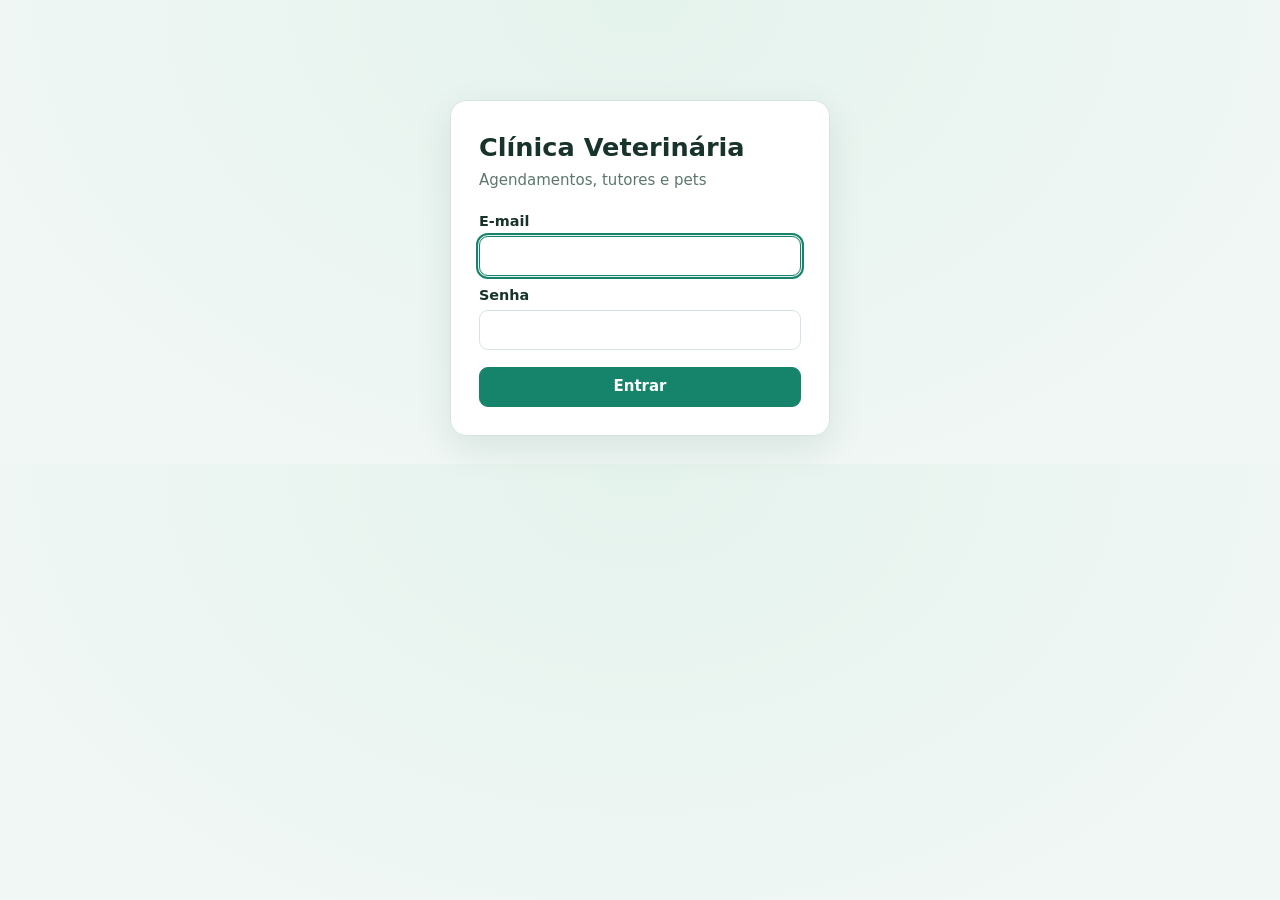
<file: prova_oficial-27_11_2026/frontend/index.html>
<!DOCTYPE html>
<html lang="pt-BR">
<head>
    <meta charset="UTF-8">
    <meta name="viewport" content="width=device-width, initial-scale=1">
    <title>Login – Clínica Veterinária</title>
    <link rel="stylesheet" href="css/style.css">
</head>
<body>
    <main class="conteudo">
        <section class="login-card">
            <h1>Clínica Veterinária</h1>
            <p class="sub">Agendamentos, tutores e pets</p>

            <div id="mensagem" class="aviso" hidden></div>

            <form id="form-login">
                <label for="email">E-mail</label>
                <input type="email" id="email" required autofocus>

                <label for="senha">Senha</label>
                <input type="password" id="senha" required>

                <button type="submit" class="btn btn-primario">Entrar</button>
            </form>
        </section>
    </main>

    <script src="js/comum.js"></script>
    <script src="js/login.js"></script>
</body>
</html>
</file>
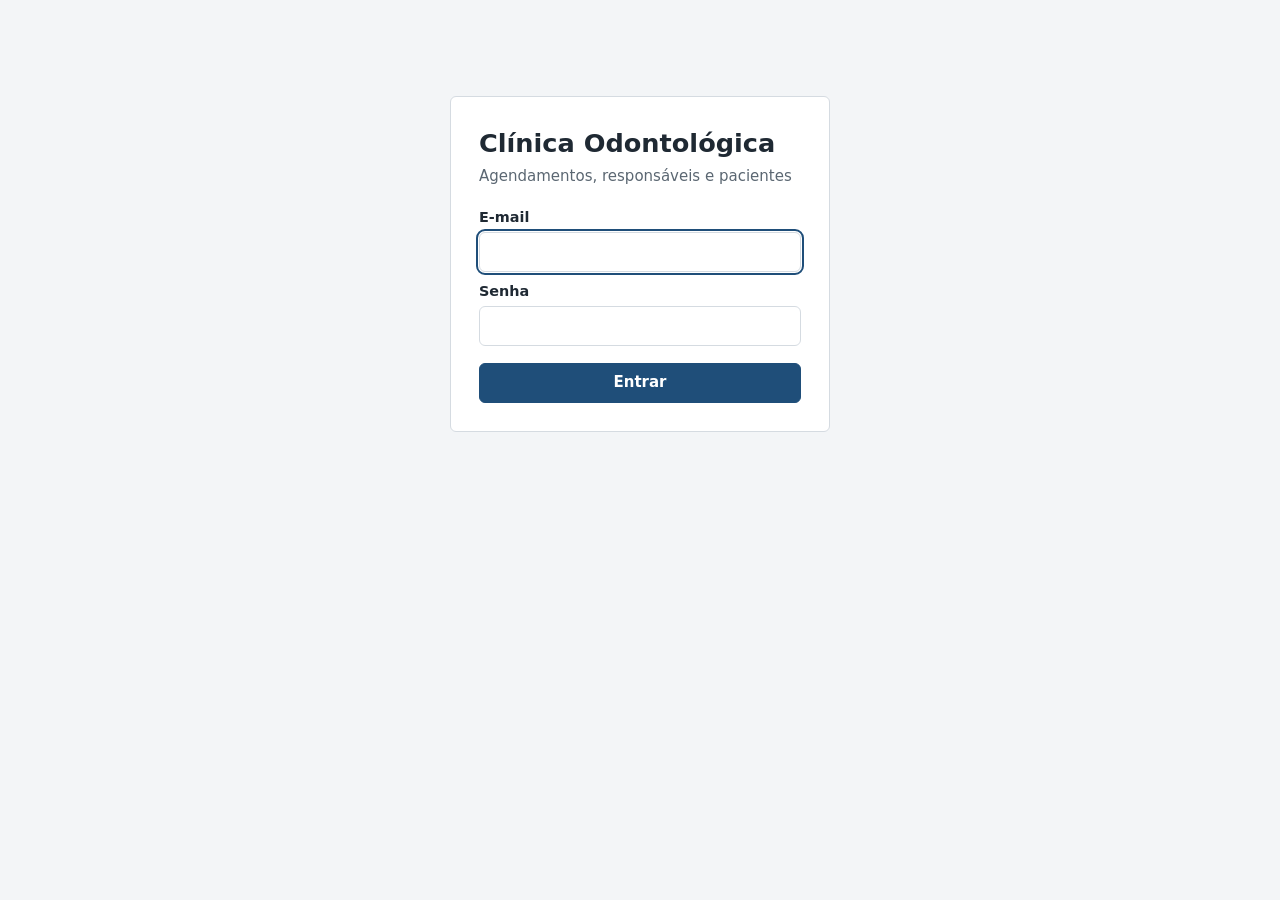
<file: simulado-24_11_2026/frontend/index.html>
<!DOCTYPE html>
<html lang="pt-BR">
<head>
    <meta charset="UTF-8">
    <meta name="viewport" content="width=device-width, initial-scale=1">
    <title>Login – Clínica Odontológica</title>
    <link rel="stylesheet" href="css/style.css">
</head>
<body>
    <main class="conteudo">
        <section class="login-card">
            <h1>Clínica Odontológica</h1>
            <p class="sub">Agendamentos, responsáveis e pacientes</p>

            <div id="mensagem" class="aviso" hidden></div>

            <form id="form-login">
                <label for="email">E-mail</label>
                <input type="email" id="email" required autofocus>

                <label for="senha">Senha</label>
                <input type="password" id="senha" required>

                <button type="submit" class="btn btn-primario">Entrar</button>
            </form>
        </section>
    </main>

    <script src="js/comum.js"></script>
    <script src="js/login.js"></script>
</body>
</html>
</file>
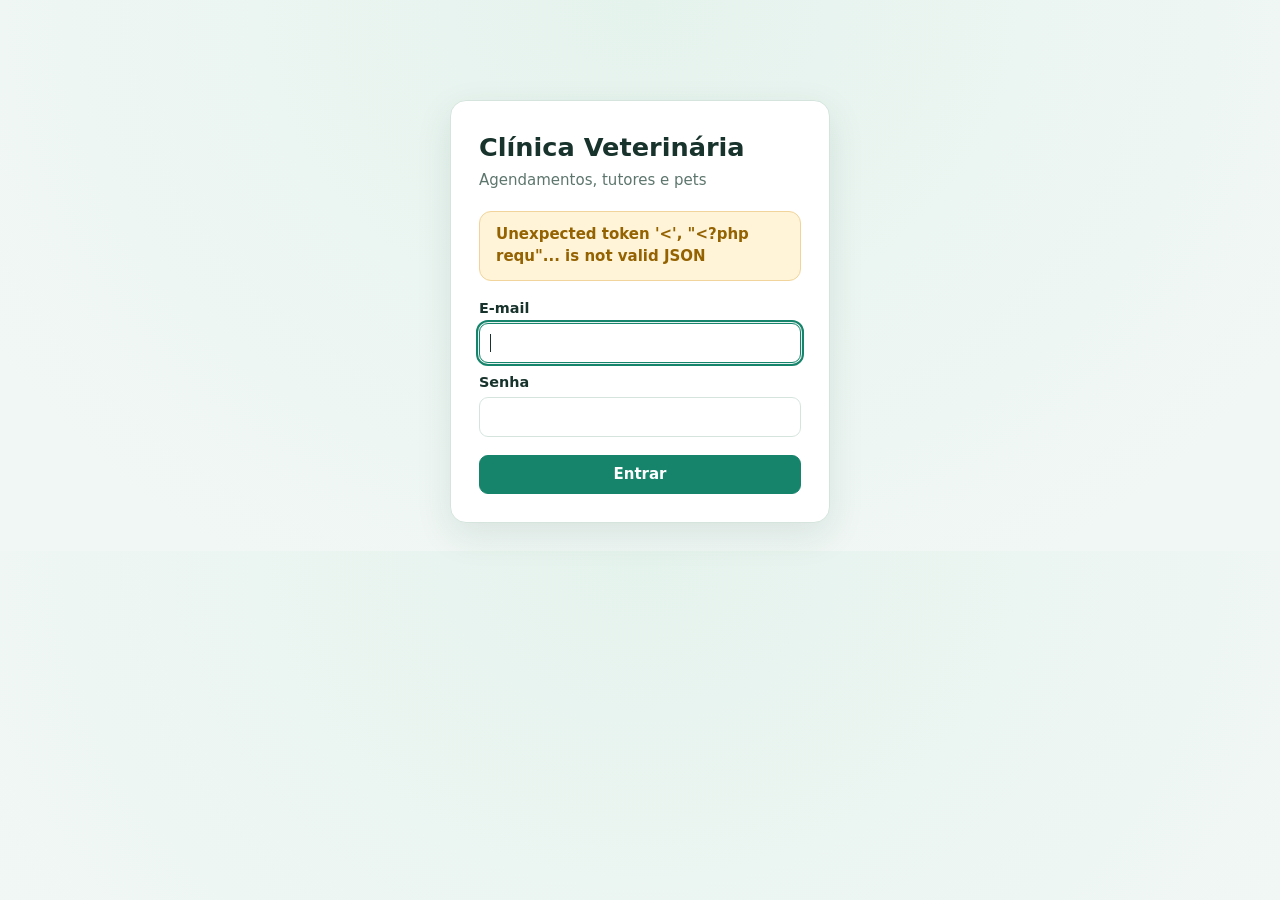
<file: prova_oficial-27_11_2026/frontend/agendamentos.html>
<!DOCTYPE html>
<html lang="pt-BR">
<head>
    <meta charset="UTF-8">
    <meta name="viewport" content="width=device-width, initial-scale=1">
    <title>Agendamentos – Clínica Veterinária</title>
    <link rel="stylesheet" href="css/style.css">
</head>
<body>
    <header class="topo">
        <a class="marca" href="principal.html">Clínica Veterinária</a>
        <nav class="menu">
            <a href="principal.html">Início</a>
            <a href="tutores.html">Tutores</a>
            <a href="pets.html">Pets</a>
            <a href="agendamentos.html">Agendamentos</a>
        </nav>
        <div class="usuario">
            <span>Usuário: <strong id="nome-usuario"></strong></span>
            <button id="botao-sair" class="sair">Sair</button>
        </div>
    </header>

    <main class="conteudo">
        <div id="mensagem" class="aviso" hidden></div>

        <div class="barra-titulo">
            <h1>Agendamentos</h1>
            <a class="btn" href="principal.html">&larr; Voltar à tela principal</a>
        </div>

        <section class="painel">
            <h2 id="titulo-formulario">Novo agendamento</h2>

            <form id="form-agendamento">
                <input type="hidden" id="id_agendamento">

                <div class="grade">
                    <div class="campo largo">
                        <label for="id_pet">Pet *</label>
                        <select id="id_pet" required>
                            <option value="">Selecione o pet</option>
                        </select>
                    </div>
                    <div class="campo">
                        <label for="data_hora">Data e horário *</label>
                        <input type="datetime-local" id="data_hora" required>
                    </div>
                    <div class="campo">
                        <label for="procedimento">Procedimento *</label>
                        <input type="text" id="procedimento" maxlength="100" required placeholder="Ex.: Consulta de rotina, vacinação">
                    </div>
                    <div class="campo">
                        <label for="status">Status *</label>
                        <select id="status" required>
                            <option value="agendado">Agendado</option>
                            <option value="concluido">Concluído</option>
                            <option value="cancelado">Cancelado</option>
                        </select>
                    </div>
                    <div class="campo largo">
                        <label for="observacoes">Observações</label>
                        <input type="text" id="observacoes" maxlength="255">
                    </div>
                </div>

                <div class="acoes">
                    <button type="submit" id="botao-salvar" class="btn btn-primario">Cadastrar agendamento</button>
                    <button type="button" id="botao-cancelar" class="btn" hidden>Cancelar edição</button>
                </div>
            </form>
        </section>

        <section class="painel">
            <div class="barra-titulo">
                <h2>Agendamentos (<span id="total">0</span>)</h2>

                <form id="form-busca" class="busca">
                    <input type="search" id="busca" placeholder="Buscar por pet, tutor, CPF ou procedimento">
                    <input type="date" id="filtro-dia" title="Filtrar por dia">
                    <select id="filtro-status" title="Filtrar por status">
                        <option value="">Todos os status</option>
                        <option value="agendado">Agendado</option>
                        <option value="concluido">Concluído</option>
                        <option value="cancelado">Cancelado</option>
                    </select>
                    <button type="submit" class="btn">Buscar</button>
                    <button type="button" id="botao-limpar-busca" class="btn">Limpar</button>
                </form>
            </div>

            <div class="rolagem">
                <table class="tabela-agendamentos">
                    <thead>
                        <tr>
                            <th>Horário</th><th>Status</th><th>Procedimento</th>
                            <th>Pet</th><th>Tutor</th><th>Ações</th>
                        </tr>
                    </thead>
                    <tbody id="lista-agendamentos"></tbody>
                </table>
            </div>
        </section>
    </main>

    <script src="js/comum.js"></script>
    <script src="js/agendamentos.js"></script>
</body>
</html>
</file>
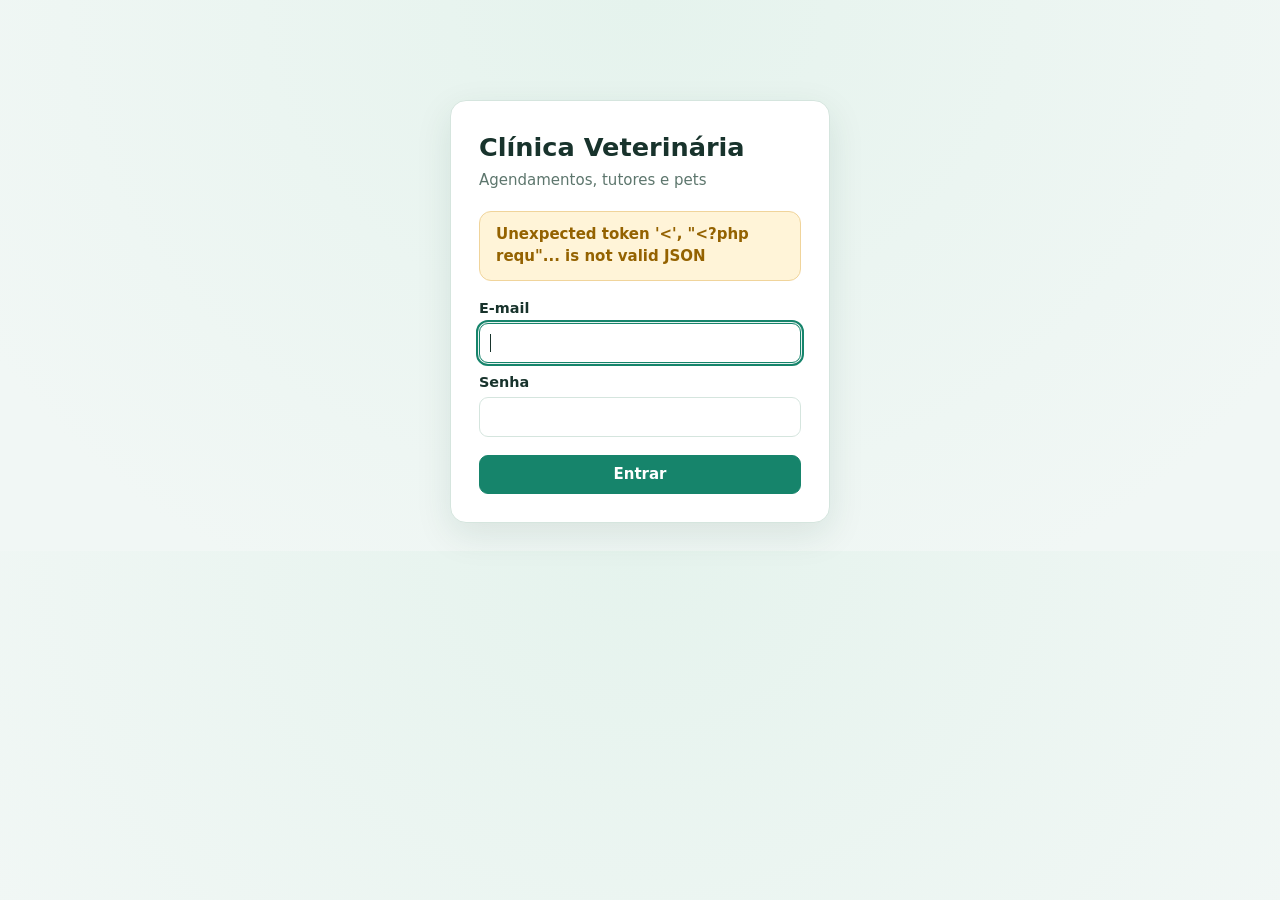
<file: prova_oficial-27_11_2026/frontend/pets.html>
<!DOCTYPE html>
<html lang="pt-BR">
<head>
    <meta charset="UTF-8">
    <meta name="viewport" content="width=device-width, initial-scale=1">
    <title>Pets – Clínica Veterinária</title>
    <link rel="stylesheet" href="css/style.css">
</head>
<body>
    <header class="topo">
        <a class="marca" href="principal.html">Clínica Veterinária</a>
        <nav class="menu">
            <a href="principal.html">Início</a>
            <a href="tutores.html">Tutores</a>
            <a href="pets.html">Pets</a>
            <a href="agendamentos.html">Agendamentos</a>
        </nav>
        <div class="usuario">
            <span>Usuário: <strong id="nome-usuario"></strong></span>
            <button id="botao-sair" class="sair">Sair</button>
        </div>
    </header>

    <main class="conteudo">
        <div id="mensagem" class="aviso" hidden></div>

        <div class="barra-titulo">
            <h1>Pets</h1>
            <a class="btn" href="principal.html">&larr; Voltar à tela principal</a>
        </div>

        <section class="painel">
            <h2 id="titulo-formulario">Novo pet</h2>

            <form id="form-pet">
                <input type="hidden" id="id_pet">

                <div class="grade">
                    <div class="campo largo">
                        <label for="nome">Nome *</label>
                        <input type="text" id="nome" maxlength="100" required>
                    </div>
                    <div class="campo">
                        <label for="especie">Espécie *</label>
                        <input type="text" id="especie" maxlength="50" required placeholder="Ex.: Cachorro, Gato">
                    </div>
                    <div class="campo">
                        <label for="raca">Raça *</label>
                        <input type="text" id="raca" maxlength="100" required placeholder="Ex.: Golden Retriever">
                    </div>
                    <div class="campo">
                        <label for="peso">Peso (kg) *</label>
                        <input type="number" id="peso" min="0.01" max="99999.99" step="0.01" required>
                    </div>
                    <div class="campo">
                        <label for="id_tutor">Tutor *</label>
                        <select id="id_tutor" required>
                            <option value="">Selecione o tutor</option>
                        </select>
                    </div>
                    <div class="campo largo">
                        <label for="observacoes">Observações</label>
                        <input type="text" id="observacoes" maxlength="255" placeholder="Alergias, cuidados especiais, etc.">
                    </div>
                </div>

                <div class="acoes">
                    <button type="submit" id="botao-salvar" class="btn btn-primario">Cadastrar pet</button>
                    <button type="button" id="botao-cancelar" class="btn" hidden>Cancelar edição</button>
                </div>
            </form>
        </section>

        <section class="painel">
            <div class="barra-titulo">
                <h2>Pets cadastrados (<span id="total">0</span>)</h2>

                <form id="form-busca" class="busca">
                    <input type="search" id="busca" placeholder="Buscar por pet, espécie, raça, tutor ou observação">
                    <button type="submit" class="btn">Buscar</button>
                    <button type="button" id="botao-limpar-busca" class="btn">Limpar</button>
                </form>
            </div>

            <div class="rolagem">
                <table>
                    <thead>
                        <tr>
                            <th>ID</th><th>Nome</th><th>Espécie</th><th>Raça</th><th>Peso</th>
                            <th>Observações</th><th>Tutor</th><th>Ações</th>
                        </tr>
                    </thead>
                    <tbody id="lista-pets"></tbody>
                </table>
            </div>
        </section>
    </main>

    <script src="js/comum.js"></script>
    <script src="js/pets.js"></script>
</body>
</html>
</file>
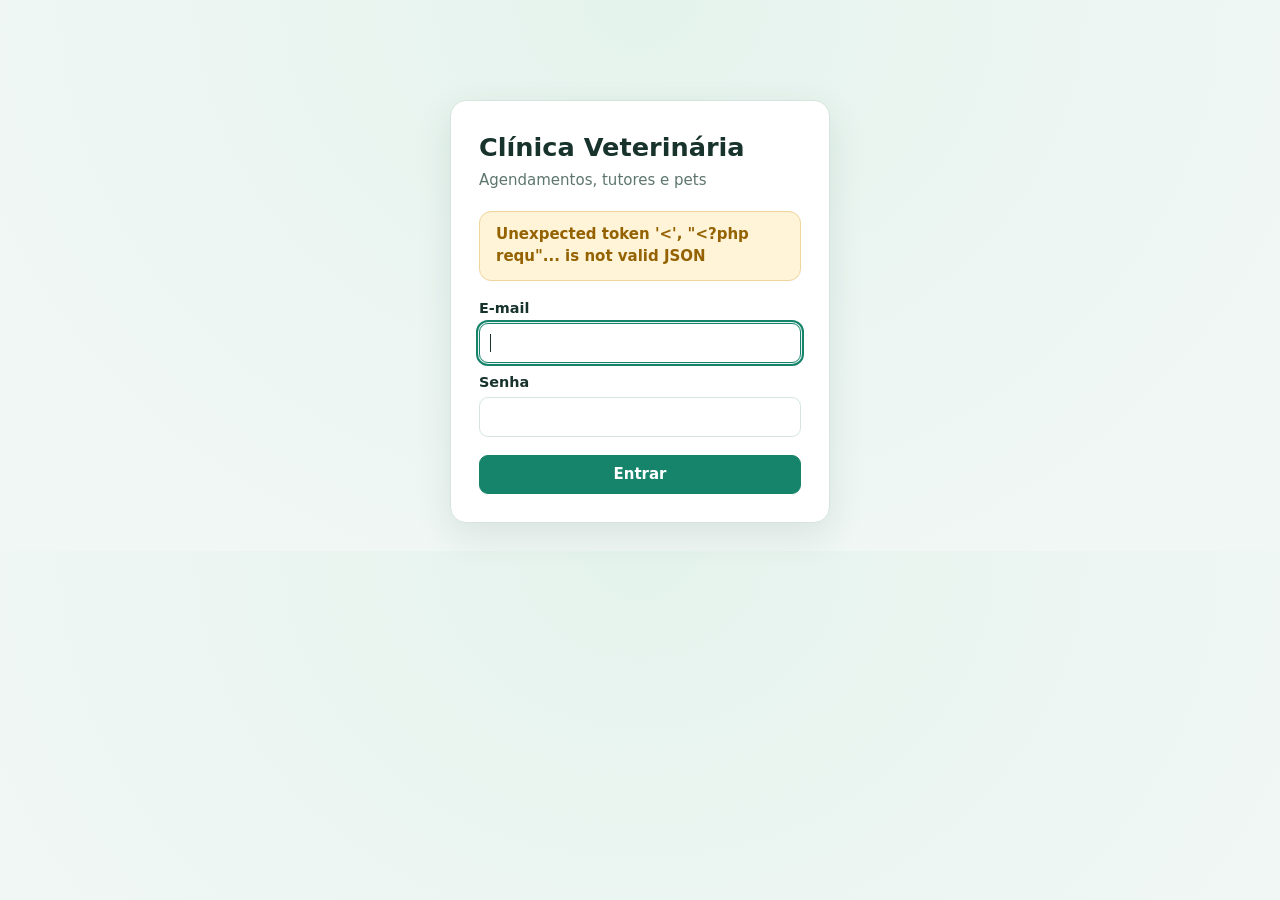
<file: prova_oficial-27_11_2026/frontend/principal.html>
<!DOCTYPE html>
<html lang="pt-BR">
<head>
    <meta charset="UTF-8">
    <meta name="viewport" content="width=device-width, initial-scale=1">
    <title>Início – Clínica Veterinária</title>
    <link rel="stylesheet" href="css/style.css">
</head>
<body>
    <header class="topo">
        <a class="marca" href="principal.html">Clínica Veterinária</a>
        <nav class="menu">
            <a href="principal.html">Início</a>
            <a href="tutores.html">Tutores</a>
            <a href="pets.html">Pets</a>
            <a href="agendamentos.html">Agendamentos</a>
        </nav>
        <div class="usuario">
            <span>Usuário: <strong id="nome-usuario"></strong></span>
            <button id="botao-sair" class="sair">Sair</button>
        </div>
    </header>

    <main class="conteudo">
        <div id="mensagem" class="aviso" hidden></div>

        <h1 id="saudacao"></h1>
        <p class="sub">Escolha uma das áreas do sistema.</p>

        <div class="atalhos">
            <a class="atalho" href="tutores.html">
                <strong>Tutores</strong>
                <span>Cadastro de tutores e seus pets</span>
            </a>
            <a class="atalho" href="pets.html">
                <strong>Pets</strong>
                <span>Cadastro de pets e seus tutores</span>
            </a>
            <a class="atalho" href="agendamentos.html">
                <strong>Agendamentos</strong>
                <span>Consultas marcadas, por dia e horário</span>
            </a>
        </div>
    </main>

    <script src="js/comum.js"></script>
    <script src="js/principal.js"></script>
</body>
</html>
</file>
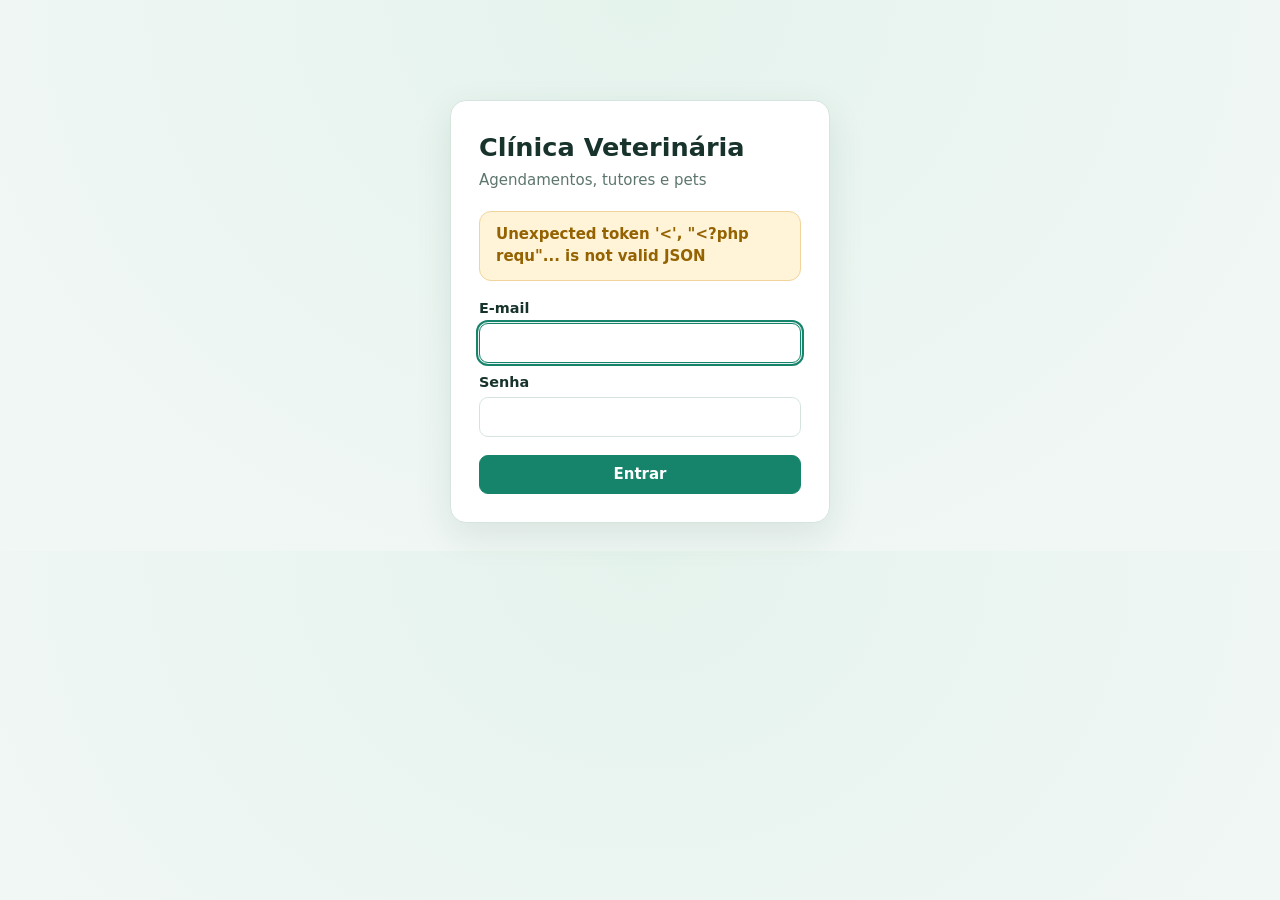
<file: prova_oficial-27_11_2026/frontend/tutores.html>
<!DOCTYPE html>
<html lang="pt-BR">
<head>
    <meta charset="UTF-8">
    <meta name="viewport" content="width=device-width, initial-scale=1">
    <title>Tutores – Clínica Veterinária</title>
    <link rel="stylesheet" href="css/style.css">
</head>
<body>
    <header class="topo">
        <a class="marca" href="principal.html">Clínica Veterinária</a>
        <nav class="menu">
            <a href="principal.html">Início</a>
            <a href="tutores.html">Tutores</a>
            <a href="pets.html">Pets</a>
            <a href="agendamentos.html">Agendamentos</a>
        </nav>
        <div class="usuario">
            <span>Usuário: <strong id="nome-usuario"></strong></span>
            <button id="botao-sair" class="sair">Sair</button>
        </div>
    </header>

    <main class="conteudo">
        <div id="mensagem" class="aviso" hidden></div>

        <div class="barra-titulo">
            <h1>Tutores</h1>
            <a class="btn" href="principal.html">&larr; Voltar à tela principal</a>
        </div>

        <section class="painel">
            <h2 id="titulo-formulario">Novo tutor</h2>

            <form id="form-tutor">
                <input type="hidden" id="id_tutor">

                <div class="grade">
                    <div class="campo largo">
                        <label for="nome">Nome *</label>
                        <input type="text" id="nome" maxlength="100" required>
                    </div>
                    <div class="campo">
                        <label for="cpf">CPF *</label>
                        <input type="text" id="cpf" maxlength="14" required placeholder="000.000.000-00">
                    </div>
                    <div class="campo">
                        <label for="telefone">Telefone *</label>
                        <input type="text" id="telefone" maxlength="20" required placeholder="(11) 98888-7777">
                    </div>
                    <div class="campo">
                        <label for="email">E-mail *</label>
                        <input type="email" id="email" maxlength="100" required>
                    </div>
                    <div class="campo largo">
                        <label for="endereco">Endereço</label>
                        <input type="text" id="endereco" maxlength="200">
                    </div>
                </div>

                <div class="acoes">
                    <button type="submit" id="botao-salvar" class="btn btn-primario">Cadastrar tutor</button>
                    <button type="button" id="botao-cancelar" class="btn" hidden>Cancelar edição</button>
                </div>
            </form>
        </section>

        <section class="painel">
            <div class="barra-titulo">
                <h2>Tutores cadastrados (<span id="total">0</span>)</h2>

                <form id="form-busca" class="busca">
                    <input type="search" id="busca" placeholder="Buscar por nome, CPF, telefone ou e-mail">
                    <button type="submit" class="btn">Buscar</button>
                    <button type="button" id="botao-limpar-busca" class="btn">Limpar</button>
                </form>
            </div>

            <div class="rolagem">
                <table>
                    <thead>
                        <tr>
                            <th>ID</th><th>Nome</th><th>CPF</th><th>Telefone</th>
                            <th>E-mail</th><th>Endereço</th><th>Ações</th>
                        </tr>
                    </thead>
                    <tbody id="lista-tutores"></tbody>
                </table>
            </div>
        </section>
    </main>

    <script src="js/comum.js"></script>
    <script src="js/tutores.js"></script>
</body>
</html>
</file>
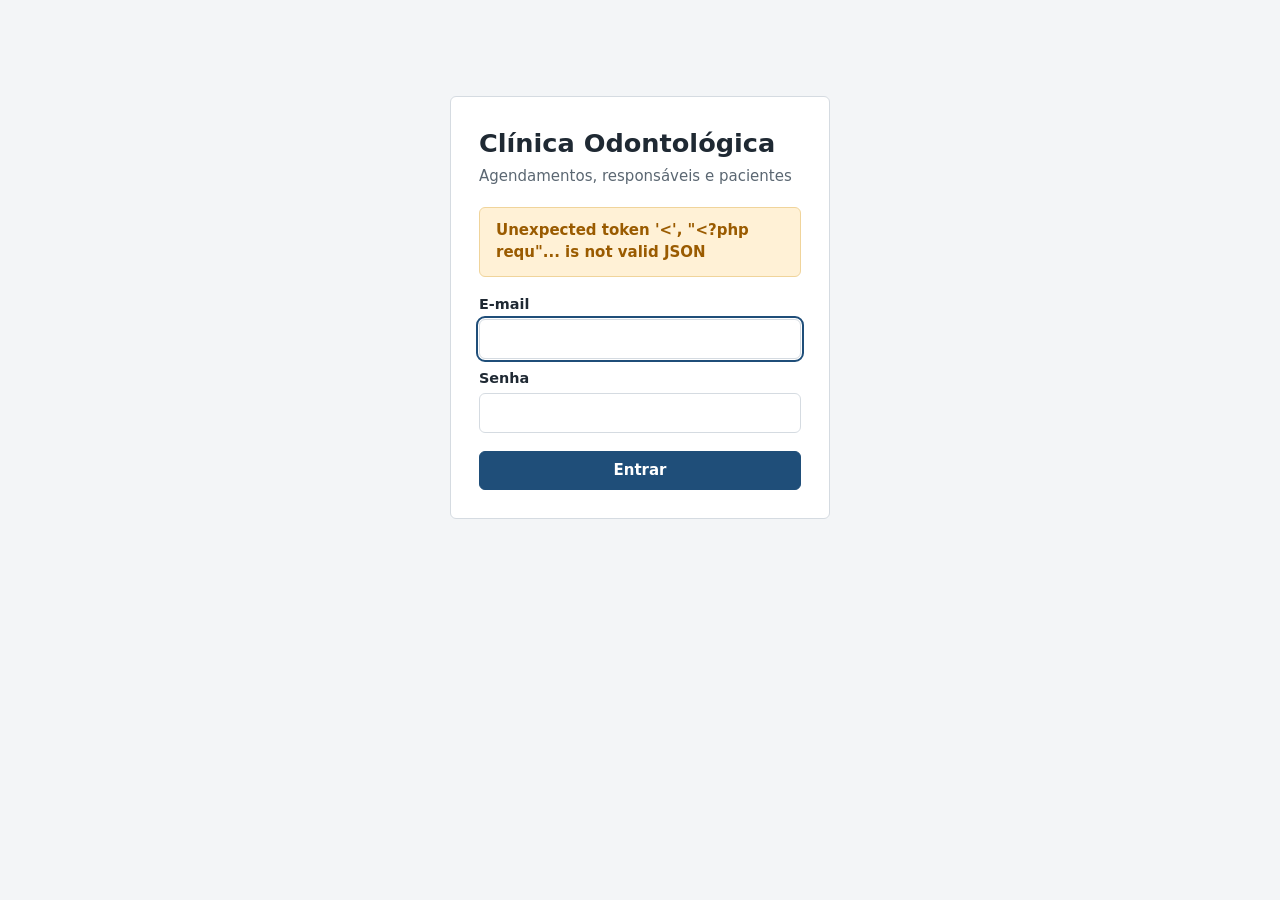
<file: simulado-24_11_2026/frontend/agendamentos.html>
<!DOCTYPE html>
<html lang="pt-BR">
<head>
    <meta charset="UTF-8">
    <meta name="viewport" content="width=device-width, initial-scale=1">
    <title>Agendamentos – Clínica Odontológica</title>
    <link rel="stylesheet" href="css/style.css">
</head>
<body>
    <header class="topo">
        <a class="marca" href="principal.html">Clínica Odontológica</a>
        <nav class="menu">
            <a href="principal.html">Início</a>
            <a href="responsaveis.html">Responsáveis</a>
            <a href="pacientes.html">Pacientes</a>
            <a href="agendamentos.html">Agendamentos</a>
        </nav>
        <div class="usuario">
            <span>Usuário: <strong id="nome-usuario"></strong></span>
            <button id="botao-sair" class="sair">Sair</button>
        </div>
    </header>

    <main class="conteudo">
        <div id="mensagem" class="aviso" hidden></div>

        <div class="barra-titulo">
            <h1>Agendamentos</h1>
            <a class="btn" href="principal.html">&larr; Voltar à tela principal</a>
        </div>

        <section class="painel">
            <h2 id="titulo-formulario">Novo agendamento</h2>

            <form id="form-agendamento">
                <input type="hidden" id="id_agendamento">

                <div class="grade">
                    <div class="campo largo">
                        <label for="id_paciente">Paciente *</label>
                        <select id="id_paciente" required>
                            <option value="">Selecione o paciente</option>
                        </select>
                    </div>
                    <div class="campo">
                        <label for="data_hora">Data e horário *</label>
                        <input type="datetime-local" id="data_hora" required>
                    </div>
                    <div class="campo">
                        <label for="procedimento">Procedimento *</label>
                        <input type="text" id="procedimento" maxlength="100" required placeholder="Ex.: Limpeza, Restauração">
                    </div>
                    <div class="campo">
                        <label for="status">Status *</label>
                        <select id="status" required>
                            <option value="agendado">Agendado</option>
                            <option value="concluido">Concluído</option>
                            <option value="cancelado">Cancelado</option>
                        </select>
                    </div>
                    <div class="campo largo">
                        <label for="observacoes">Observações</label>
                        <input type="text" id="observacoes" maxlength="255">
                    </div>
                </div>

                <div class="acoes">
                    <button type="submit" id="botao-salvar" class="btn btn-primario">Cadastrar agendamento</button>
                    <button type="button" id="botao-cancelar" class="btn" hidden>Cancelar edição</button>
                </div>
            </form>
        </section>

        <section class="painel">
            <div class="barra-titulo">
                <h2>Agendamentos (<span id="total">0</span>)</h2>

                <form id="form-busca" class="busca">
                    <input type="search" id="busca" placeholder="Buscar por paciente, responsável, CPF ou procedimento">
                    <input type="date" id="filtro-dia" title="Filtrar por dia">
                    <select id="filtro-status" title="Filtrar por status">
                        <option value="">Todos os status</option>
                        <option value="agendado">Agendado</option>
                        <option value="concluido">Concluído</option>
                        <option value="cancelado">Cancelado</option>
                    </select>
                    <button type="submit" class="btn">Buscar</button>
                    <button type="button" id="botao-limpar-busca" class="btn">Limpar</button>
                </form>
            </div>

            <div class="rolagem">
                <table class="tabela-agendamentos">
                    <thead>
                        <tr>
                            <th>Horário</th><th>Status</th><th>Procedimento</th>
                            <th>Paciente</th><th>Responsável</th><th>Ações</th>
                        </tr>
                    </thead>
                    <tbody id="lista-agendamentos"></tbody>
                </table>
            </div>
        </section>
    </main>

    <script src="js/comum.js"></script>
    <script src="js/agendamentos.js"></script>
</body>
</html>
</file>
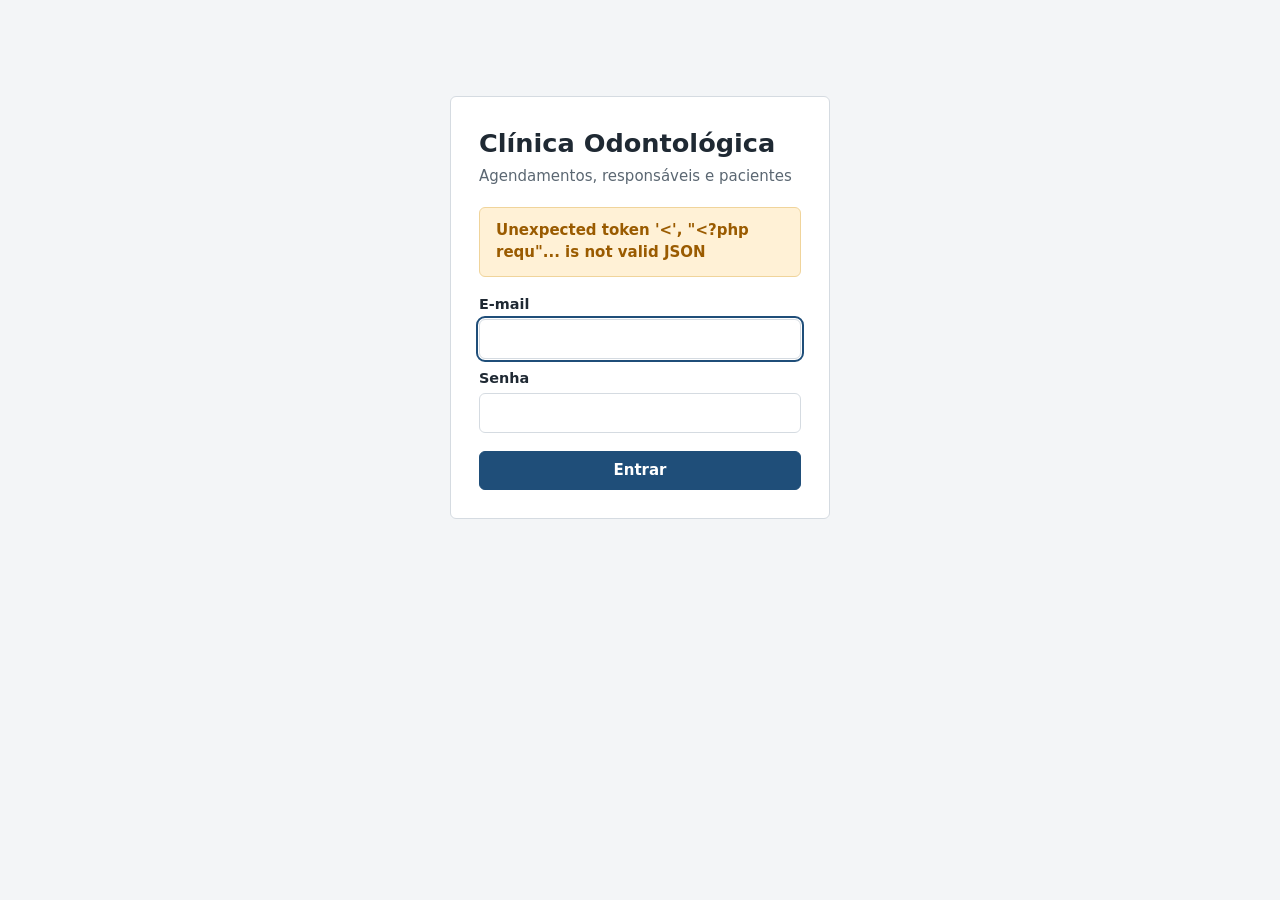
<file: simulado-24_11_2026/frontend/pacientes.html>
<!DOCTYPE html>
<html lang="pt-BR">
<head>
    <meta charset="UTF-8">
    <meta name="viewport" content="width=device-width, initial-scale=1">
    <title>Pacientes – Clínica Odontológica</title>
    <link rel="stylesheet" href="css/style.css">
</head>
<body>
    <header class="topo">
        <a class="marca" href="principal.html">Clínica Odontológica</a>
        <nav class="menu">
            <a href="principal.html">Início</a>
            <a href="responsaveis.html">Responsáveis</a>
            <a href="pacientes.html">Pacientes</a>
            <a href="agendamentos.html">Agendamentos</a>
        </nav>
        <div class="usuario">
            <span>Usuário: <strong id="nome-usuario"></strong></span>
            <button id="botao-sair" class="sair">Sair</button>
        </div>
    </header>

    <main class="conteudo">
        <div id="mensagem" class="aviso" hidden></div>

        <div class="barra-titulo">
            <h1>Pacientes</h1>
            <a class="btn" href="principal.html">&larr; Voltar à tela principal</a>
        </div>

        <section class="painel">
            <h2 id="titulo-formulario">Novo paciente</h2>

            <form id="form-paciente">
                <input type="hidden" id="id_paciente">

                <div class="grade">
                    <div class="campo largo">
                        <label for="nome">Nome *</label>
                        <input type="text" id="nome" maxlength="100" required>
                    </div>
                    <div class="campo">
                        <label for="data_nascimento">Data de nascimento *</label>
                        <input type="date" id="data_nascimento" required>
                    </div>
                    <div class="campo">
                        <label for="id_responsavel">Responsável *</label>
                        <select id="id_responsavel" required>
                            <option value="">Selecione o responsável</option>
                        </select>
                    </div>
                    <div class="campo largo">
                        <label for="observacoes">Observações</label>
                        <input type="text" id="observacoes" maxlength="255" placeholder="Alergias, cuidados especiais, etc.">
                    </div>
                </div>

                <div class="acoes">
                    <button type="submit" id="botao-salvar" class="btn btn-primario">Cadastrar paciente</button>
                    <button type="button" id="botao-cancelar" class="btn" hidden>Cancelar edição</button>
                </div>
            </form>
        </section>

        <section class="painel">
            <div class="barra-titulo">
                <h2>Pacientes cadastrados (<span id="total">0</span>)</h2>

                <form id="form-busca" class="busca">
                    <input type="search" id="busca" placeholder="Buscar por paciente, responsável ou observação">
                    <button type="submit" class="btn">Buscar</button>
                    <button type="button" id="botao-limpar-busca" class="btn">Limpar</button>
                </form>
            </div>

            <div class="rolagem">
                <table>
                    <thead>
                        <tr>
                            <th>ID</th><th>Nome</th><th>Nascimento</th><th>Idade</th>
                            <th>Observações</th><th>Responsável</th><th>Ações</th>
                        </tr>
                    </thead>
                    <tbody id="lista-pacientes"></tbody>
                </table>
            </div>
        </section>
    </main>

    <script src="js/comum.js"></script>
    <script src="js/pacientes.js"></script>
</body>
</html>
</file>
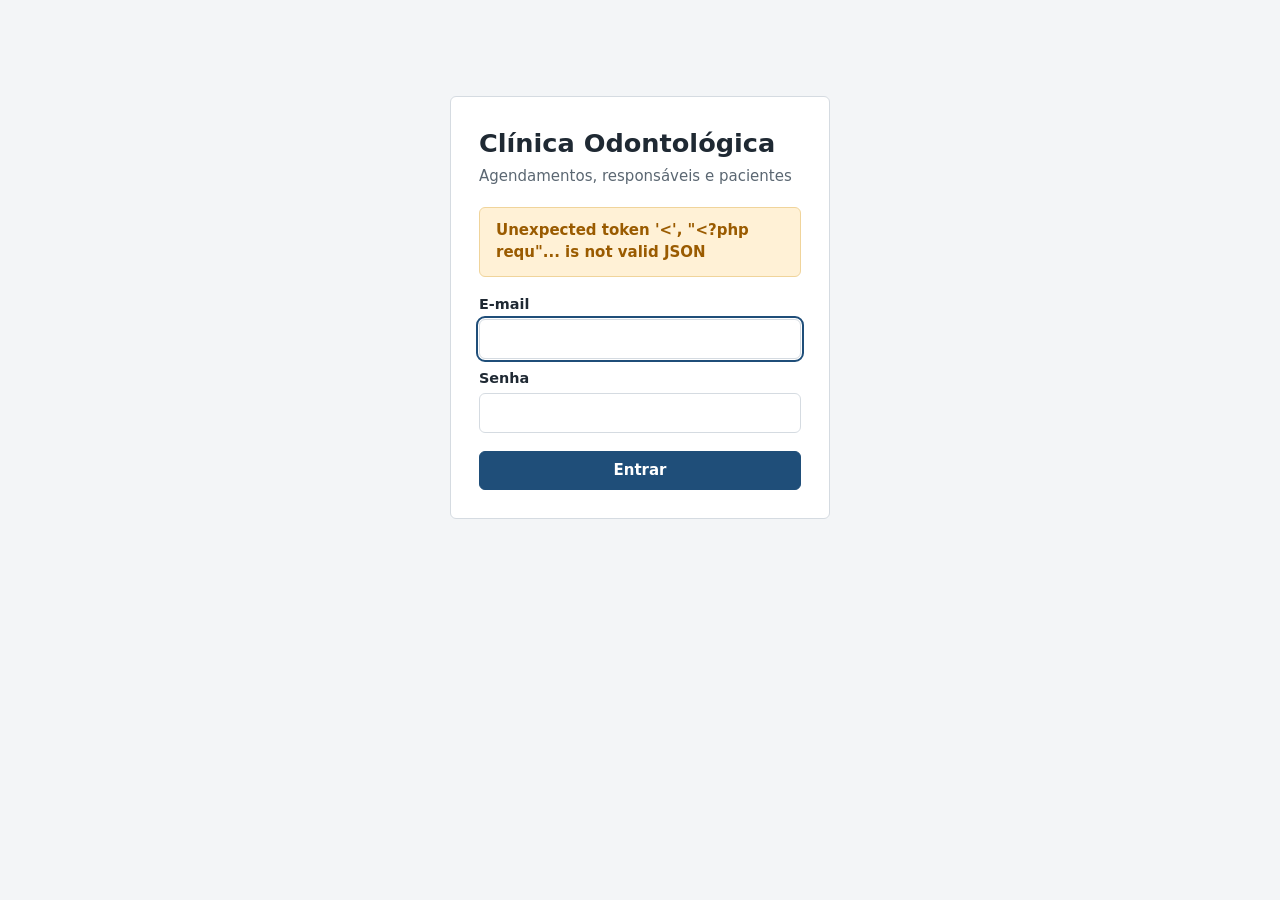
<file: simulado-24_11_2026/frontend/principal.html>
<!DOCTYPE html>
<html lang="pt-BR">
<head>
    <meta charset="UTF-8">
    <meta name="viewport" content="width=device-width, initial-scale=1">
    <title>Início – Clínica Odontológica</title>
    <link rel="stylesheet" href="css/style.css">
</head>
<body>
    <header class="topo">
        <a class="marca" href="principal.html">Clínica Odontológica</a>
        <nav class="menu">
            <a href="principal.html">Início</a>
            <a href="responsaveis.html">Responsáveis</a>
            <a href="pacientes.html">Pacientes</a>
            <a href="agendamentos.html">Agendamentos</a>
        </nav>
        <div class="usuario">
            <span>Usuário: <strong id="nome-usuario"></strong></span>
            <button id="botao-sair" class="sair">Sair</button>
        </div>
    </header>

    <main class="conteudo">
        <div id="mensagem" class="aviso" hidden></div>

        <h1 id="saudacao"></h1>
        <p class="sub">Escolha uma das áreas do sistema.</p>

        <div class="atalhos">
            <a class="atalho" href="agendamentos.html">
                <strong>Agendamentos</strong>
                <span>Consultas marcadas, por dia e horário</span>
            </a>
            <a class="atalho" href="pacientes.html">
                <strong>Pacientes</strong>
                <span>Cadastro de pacientes e seus responsáveis</span>
            </a>
            <a class="atalho" href="responsaveis.html">
                <strong>Responsáveis</strong>
                <span>Cadastro dos responsáveis pelos pacientes</span>
            </a>
        </div>
    </main>

    <script src="js/comum.js"></script>
    <script src="js/principal.js"></script>
</body>
</html>
</file>
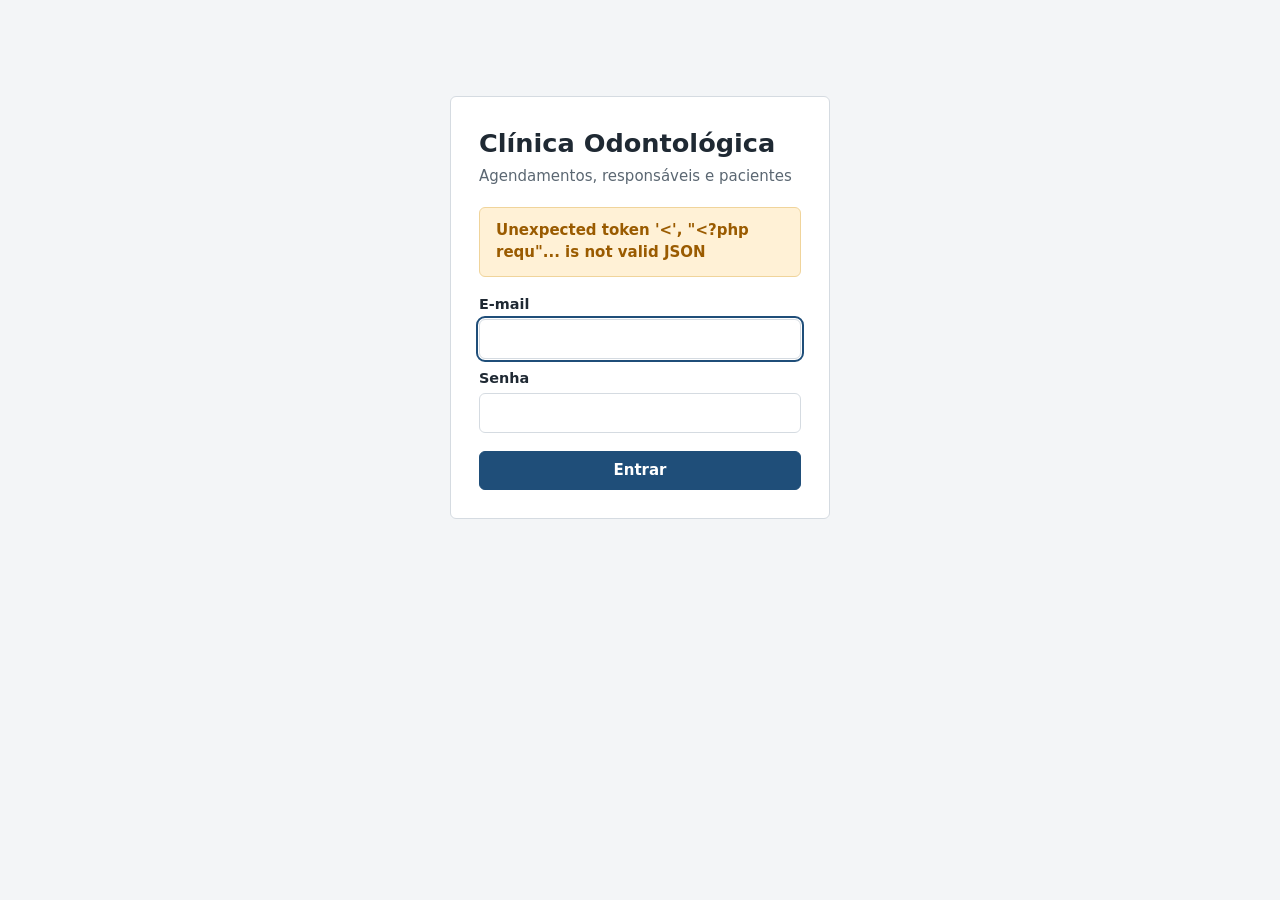
<file: simulado-24_11_2026/frontend/responsaveis.html>
<!DOCTYPE html>
<html lang="pt-BR">
<head>
    <meta charset="UTF-8">
    <meta name="viewport" content="width=device-width, initial-scale=1">
    <title>Responsáveis – Clínica Odontológica</title>
    <link rel="stylesheet" href="css/style.css">
</head>
<body>
    <header class="topo">
        <a class="marca" href="principal.html">Clínica Odontológica</a>
        <nav class="menu">
            <a href="principal.html">Início</a>
            <a href="responsaveis.html">Responsáveis</a>
            <a href="pacientes.html">Pacientes</a>
            <a href="agendamentos.html">Agendamentos</a>
        </nav>
        <div class="usuario">
            <span>Usuário: <strong id="nome-usuario"></strong></span>
            <button id="botao-sair" class="sair">Sair</button>
        </div>
    </header>

    <main class="conteudo">
        <div id="mensagem" class="aviso" hidden></div>

        <div class="barra-titulo">
            <h1>Responsáveis</h1>
            <a class="btn" href="principal.html">&larr; Voltar à tela principal</a>
        </div>

        <section class="painel">
            <h2 id="titulo-formulario">Novo responsável</h2>

            <form id="form-responsavel">
                <input type="hidden" id="id_responsavel">

                <div class="grade">
                    <div class="campo largo">
                        <label for="nome">Nome *</label>
                        <input type="text" id="nome" maxlength="100" required>
                    </div>
                    <div class="campo">
                        <label for="cpf">CPF *</label>
                        <input type="text" id="cpf" maxlength="14" required placeholder="000.000.000-00">
                    </div>
                    <div class="campo">
                        <label for="telefone">Telefone *</label>
                        <input type="text" id="telefone" maxlength="20" required placeholder="(11) 98888-7777">
                    </div>
                    <div class="campo">
                        <label for="email">E-mail *</label>
                        <input type="email" id="email" maxlength="100" required>
                    </div>
                    <div class="campo largo">
                        <label for="endereco">Endereço</label>
                        <input type="text" id="endereco" maxlength="200">
                    </div>
                </div>

                <div class="acoes">
                    <button type="submit" id="botao-salvar" class="btn btn-primario">Cadastrar responsável</button>
                    <button type="button" id="botao-cancelar" class="btn" hidden>Cancelar edição</button>
                </div>
            </form>
        </section>

        <section class="painel">
            <div class="barra-titulo">
                <h2>Responsáveis cadastrados (<span id="total">0</span>)</h2>

                <form id="form-busca" class="busca">
                    <input type="search" id="busca" placeholder="Buscar por nome, CPF, telefone ou e-mail">
                    <button type="submit" class="btn">Buscar</button>
                    <button type="button" id="botao-limpar-busca" class="btn">Limpar</button>
                </form>
            </div>

            <div class="rolagem">
                <table>
                    <thead>
                        <tr>
                            <th>ID</th><th>Nome</th><th>CPF</th><th>Telefone</th>
                            <th>E-mail</th><th>Endereço</th><th>Ações</th>
                        </tr>
                    </thead>
                    <tbody id="lista-responsaveis"></tbody>
                </table>
            </div>
        </section>
    </main>

    <script src="js/comum.js"></script>
    <script src="js/responsaveis.js"></script>
</body>
</html>
</file>
<file: prova_oficial-27_11_2026/frontend/css/style.css>
:root {
    --fundo: #f1f7f5;
    --cartao: #ffffff;
    --texto: #18332c;
    --suave: #5d766d;
    --borda: #d5e5de;
    --primaria: #16846b;
    --primaria-escura: #0c6853;
    --ok: #18794e;
    --ok-fundo: #e3f5eb;
    --alerta: #946200;
    --alerta-fundo: #fff4d8;
    --erro: #a5333a;
    --erro-fundo: #fde9e8;
    --raio: 12px;
}

* { box-sizing: border-box; }

body {
    margin: 0;
    font-family: "Segoe UI", system-ui, Arial, sans-serif;
    font-size: 15px;
    line-height: 1.45;
    color: var(--texto);
    background: radial-gradient(ellipse at top, #e5f3ed 0, var(--fundo) 48rem);
}

h1 { font-size: 1.6rem; margin: 0 0 .25rem; }
h2 { font-size: 1.1rem; margin: 0 0 .9rem; }
.sub { margin: 0 0 1.2rem; color: var(--suave); }

.topo {
    display: flex;
    flex-wrap: wrap;
    align-items: center;
    gap: .75rem 1.5rem;
    padding: .85rem 1.5rem;
    background: linear-gradient(110deg, #0d5e4d, #16846b);
    color: #fff;
    box-shadow: 0 3px 14px rgba(13, 69, 55, .18);
}
.topo a { color: #fff; text-decoration: none; }
.marca { font-weight: 700; font-size: 1.05rem; }
.menu { display: flex; gap: 1rem; flex: 1; }
.menu a { opacity: .86; padding: .35rem .55rem; border-radius: 7px; transition: background .15s, opacity .15s; }
.menu a:hover { opacity: 1; background: rgba(255, 255, 255, .14); text-decoration: none; }
.usuario { display: flex; align-items: center; gap: .9rem; }
.sair {
    font: inherit;
    color: #fff;
    background: transparent;
    border: 1px solid rgba(255, 255, 255, .6);
    border-radius: 999px;
    padding: .3rem .8rem;
    cursor: pointer;
    transition: background .15s, transform .15s;
}
.sair:hover { background: rgba(255, 255, 255, .15); transform: translateY(-1px); }

.conteudo { max-width: 1240px; margin: 0 auto; padding: 1.75rem; }

.painel {
    background: var(--cartao);
    border: 1px solid var(--borda);
    border-radius: var(--raio);
    padding: 1.25rem 1.4rem;
    margin-bottom: 1.4rem;
    box-shadow: 0 8px 26px rgba(24, 67, 53, .07);
}
.barra-titulo {
    display: flex;
    flex-wrap: wrap;
    align-items: center;
    justify-content: space-between;
    gap: .75rem;
    margin-bottom: 1rem;
}
.barra-titulo h1, .barra-titulo h2 { margin: 0; }

.atalhos {
    display: grid;
    grid-template-columns: repeat(auto-fit, minmax(260px, 1fr));
    gap: 1rem;
    margin-bottom: 1.25rem;
}
.atalho {
    display: flex;
    flex-direction: column;
    gap: .3rem;
    padding: 1.25rem 1.4rem;
    background: linear-gradient(145deg, #fff, #f8fcfa);
    border: 1px solid var(--borda);
    border-top: 4px solid var(--primaria);
    border-radius: var(--raio);
    color: inherit;
    text-decoration: none;
    box-shadow: 0 7px 22px rgba(24, 67, 53, .06);
    transition: transform .18s, box-shadow .18s;
}
.atalho:hover { transform: translateY(-3px); box-shadow: 0 12px 28px rgba(24, 67, 53, .12); }
.atalho strong { color: var(--primaria); font-size: 1.05rem; }
.atalho span { color: var(--suave); }

.login-card {
    max-width: 380px;
    margin: 8vh auto 0;
    padding: 1.75rem;
    background: var(--cartao);
    border: 1px solid var(--borda);
    border-radius: 16px;
    box-shadow: 0 12px 36px rgba(24, 67, 53, .1);
}
.login-card .btn { width: 100%; margin-top: 1.1rem; }

label, .rotulo {
    display: block;
    font-weight: 600;
    font-size: .9rem;
    margin: .6rem 0 .25rem;
}
.grade {
    display: grid;
    grid-template-columns: repeat(auto-fit, minmax(210px, 1fr));
    gap: 0 1rem;
}
.campo.largo { grid-column: 1 / -1; }

input[type="text"], input[type="password"], input[type="search"],
input[type="number"], input[type="email"], input[type="date"],
input[type="datetime-local"], select {
    width: 100%;
    padding: .5rem .65rem;
    font: inherit;
    color: inherit;
    background: #fff;
    border: 1px solid var(--borda);
    border-radius: 9px;
    transition: border-color .15s, box-shadow .15s;
}
input:focus, select:focus, .btn:focus-visible {
    outline: 2px solid var(--primaria);
    outline-offset: 1px;
}
input:focus, select:focus { border-color: var(--primaria); box-shadow: 0 0 0 3px rgba(22, 132, 107, .1); }
.opcoes { display: flex; gap: 1.25rem; padding: .45rem 0; }
.opcoes label { display: inline-flex; align-items: center; gap: .35rem; margin: 0; font-weight: 400; }
.acoes { display: flex; gap: .6rem; margin-top: 1.1rem; }

.busca { display: flex; flex-wrap: wrap; gap: .5rem; flex: 1; max-width: 560px; }
.busca input { flex: 1; min-width: 220px; }

.btn {
    display: inline-block;
    padding: .5rem 1rem;
    font: inherit;
    font-weight: 600;
    text-decoration: none;
    color: var(--primaria);
    background: #fff;
    border: 1px solid var(--primaria);
    border-radius: 9px;
    cursor: pointer;
    transition: color .15s, background .15s, border-color .15s, transform .15s;
}
.btn:hover { background: #eaf5f0; transform: translateY(-1px); }
.btn-primario { color: #fff; background: var(--primaria); }
.btn-primario:hover { background: var(--primaria-escura); }
.btn-pequeno { padding: .25rem .65rem; font-size: .85rem; }
.btn-perigo { color: var(--erro); border-color: var(--erro); }
.btn-perigo:hover { background: var(--erro-fundo); }

.aviso {
    padding: .75rem 1rem;
    margin-bottom: 1.1rem;
    border: 1px solid;
    border-radius: var(--raio);
    white-space: pre-line; 
}
.aviso-sucesso { color: var(--ok); background: var(--ok-fundo); border-color: #b7dfc7; }
.aviso-erro { color: var(--erro); background: var(--erro-fundo); border-color: #efbcbc; }
.aviso-alerta { color: var(--alerta); background: var(--alerta-fundo); border-color: #f0d49b; font-weight: 600; }

.rolagem { overflow-x: auto; }
table { width: 100%; border-collapse: collapse; }
th, td { padding: .5rem .6rem; text-align: left; border-bottom: 1px solid var(--borda); }
th {
    font-size: .8rem;
    text-transform: uppercase;
    color: var(--suave);
    background: #edf6f2;
    white-space: nowrap;
}
tbody tr:nth-child(even):not(.linha-dia):not(.linha-ano) { background: #fbfdfc; }
tbody tr:hover:not(.linha-dia):not(.linha-ano) { background: #f0f8f4; }
.num { text-align: right; }
.tabela-produtos th:nth-child(2), .tabela-produtos td:nth-child(2) { min-width: 260px; }
.acoes-linha { white-space: nowrap; }

.selo {
    display: inline-block;
    min-width: 2rem;
    padding: .1rem .55rem;
    border-radius: 999px;
    font-size: .82rem;
    font-weight: 600;
    text-align: center;
}
.selo-ok { color: var(--ok); background: var(--ok-fundo); }
.selo-alerta { color: var(--alerta); background: var(--alerta-fundo); }
.selo-neutro { color: #16725e; background: #e5f3ee; }

@media (max-width: 640px) {
    .conteudo { padding: 1rem; }
    .menu { order: 3; flex-basis: 100%; }
}

.selo-erro { color: var(--erro); background: var(--erro-fundo); }
.suave { color: var(--suave); }
.tabela-agendamentos td { vertical-align: top; }
.tabela-agendamentos th:nth-child(5), .tabela-agendamentos td:nth-child(5) { min-width: 240px; }
.linha-ano td {
    padding: .65rem .75rem;
    color: #fff;
    background: #176f5a;
    font-size: 1.05rem;
    font-weight: 800;
    letter-spacing: .04em;
}
.linha-dia td {
    padding: .45rem .6rem;
    font-weight: 700;
    color: var(--primaria);
    text-transform: capitalize;
    background: #e5f3ee;
}
.busca select { width: auto; }
.busca input[type="date"] { width: auto; flex: 0 0 auto; min-width: 0; }
</file>
<file: simulado-24_11_2026/frontend/css/style.css>
:root {
    --fundo: #f3f5f7;
    --cartao: #ffffff;
    --texto: #1f2933;
    --suave: #5b6772;
    --borda: #d5dbe1;
    --primaria: #1f4e79;
    --primaria-escura: #173b5c;
    --ok: #1d7a46;
    --ok-fundo: #e3f4ea;
    --alerta: #9a5b00;
    --alerta-fundo: #fff1d6;
    --erro: #a12626;
    --erro-fundo: #fbe4e4;
    --raio: 6px;
}

* { box-sizing: border-box; }

body {
    margin: 0;
    font-family: "Segoe UI", system-ui, Arial, sans-serif;
    font-size: 15px;
    line-height: 1.45;
    color: var(--texto);
    background: var(--fundo);
}

h1 { font-size: 1.6rem; margin: 0 0 .25rem; }
h2 { font-size: 1.1rem; margin: 0 0 .9rem; }
.sub { margin: 0 0 1.2rem; color: var(--suave); }

.topo {
    display: flex;
    flex-wrap: wrap;
    align-items: center;
    gap: .75rem 1.5rem;
    padding: .7rem 1.5rem;
    background: var(--primaria);
    color: #fff;
}
.topo a { color: #fff; text-decoration: none; }
.marca { font-weight: 700; font-size: 1.05rem; }
.menu { display: flex; gap: 1rem; flex: 1; }
.menu a { opacity: .85; }
.menu a:hover { opacity: 1; text-decoration: underline; }
.usuario { display: flex; align-items: center; gap: .9rem; }
.sair {
    font: inherit;
    color: #fff;
    background: transparent;
    border: 1px solid rgba(255, 255, 255, .6);
    border-radius: var(--raio);
    padding: .2rem .7rem;
    cursor: pointer;
}
.sair:hover { background: rgba(255, 255, 255, .15); }

.conteudo { max-width: 1180px; margin: 0 auto; padding: 1.5rem; }

.painel {
    background: var(--cartao);
    border: 1px solid var(--borda);
    border-radius: var(--raio);
    padding: 1.1rem 1.25rem;
    margin-bottom: 1.25rem;
}
.barra-titulo {
    display: flex;
    flex-wrap: wrap;
    align-items: center;
    justify-content: space-between;
    gap: .75rem;
    margin-bottom: 1rem;
}
.barra-titulo h1, .barra-titulo h2 { margin: 0; }

.atalhos {
    display: grid;
    grid-template-columns: repeat(auto-fit, minmax(260px, 1fr));
    gap: 1rem;
    margin-bottom: 1.25rem;
}
.atalho {
    display: flex;
    flex-direction: column;
    gap: .3rem;
    padding: 1.1rem 1.25rem;
    background: var(--cartao);
    border: 1px solid var(--borda);
    border-left: 4px solid var(--primaria);
    border-radius: var(--raio);
    color: inherit;
    text-decoration: none;
}
.atalho:hover { background: #f7fafc; }
.atalho strong { color: var(--primaria); font-size: 1.05rem; }
.atalho span { color: var(--suave); }

.login-card {
    max-width: 380px;
    margin: 8vh auto 0;
    padding: 1.75rem;
    background: var(--cartao);
    border: 1px solid var(--borda);
    border-radius: var(--raio);
}
.login-card .btn { width: 100%; margin-top: 1.1rem; }

label, .rotulo {
    display: block;
    font-weight: 600;
    font-size: .9rem;
    margin: .6rem 0 .25rem;
}
.grade {
    display: grid;
    grid-template-columns: repeat(auto-fit, minmax(210px, 1fr));
    gap: 0 1rem;
}
.campo.largo { grid-column: 1 / -1; }

input[type="text"], input[type="password"], input[type="search"],
input[type="number"], input[type="email"], input[type="date"],
input[type="datetime-local"], select {
    width: 100%;
    padding: .5rem .65rem;
    font: inherit;
    color: inherit;
    background: #fff;
    border: 1px solid var(--borda);
    border-radius: var(--raio);
}
input:focus, select:focus, .btn:focus-visible {
    outline: 2px solid var(--primaria);
    outline-offset: 1px;
}
.opcoes { display: flex; gap: 1.25rem; padding: .45rem 0; }
.opcoes label { display: inline-flex; align-items: center; gap: .35rem; margin: 0; font-weight: 400; }
.acoes { display: flex; gap: .6rem; margin-top: 1.1rem; }

.busca { display: flex; flex-wrap: wrap; gap: .5rem; flex: 1; max-width: 560px; }
.busca input { flex: 1; min-width: 220px; }

.btn {
    display: inline-block;
    padding: .5rem 1rem;
    font: inherit;
    font-weight: 600;
    text-decoration: none;
    color: var(--primaria);
    background: #fff;
    border: 1px solid var(--primaria);
    border-radius: var(--raio);
    cursor: pointer;
}
.btn:hover { background: #eef4f9; }
.btn-primario { color: #fff; background: var(--primaria); }
.btn-primario:hover { background: var(--primaria-escura); }
.btn-pequeno { padding: .25rem .65rem; font-size: .85rem; }
.btn-perigo { color: var(--erro); border-color: var(--erro); }
.btn-perigo:hover { background: var(--erro-fundo); }

.aviso {
    padding: .75rem 1rem;
    margin-bottom: 1.1rem;
    border: 1px solid;
    border-radius: var(--raio);
    white-space: pre-line; 
}
.aviso-sucesso { color: var(--ok); background: var(--ok-fundo); border-color: #b7dfc7; }
.aviso-erro { color: var(--erro); background: var(--erro-fundo); border-color: #efbcbc; }
.aviso-alerta { color: var(--alerta); background: var(--alerta-fundo); border-color: #f0d49b; font-weight: 600; }

.rolagem { overflow-x: auto; }
table { width: 100%; border-collapse: collapse; }
th, td { padding: .5rem .6rem; text-align: left; border-bottom: 1px solid var(--borda); }
th {
    font-size: .8rem;
    text-transform: uppercase;
    color: var(--suave);
    background: #f8fafb;
    white-space: nowrap;
}
.num { text-align: right; }
.tabela-produtos th:nth-child(2), .tabela-produtos td:nth-child(2) { min-width: 260px; }
.acoes-linha { white-space: nowrap; }

.selo {
    display: inline-block;
    min-width: 2rem;
    padding: .1rem .55rem;
    border-radius: 999px;
    font-size: .82rem;
    font-weight: 600;
    text-align: center;
}
.selo-ok { color: var(--ok); background: var(--ok-fundo); }
.selo-alerta { color: var(--alerta); background: var(--alerta-fundo); }
.selo-neutro { color: var(--primaria); background: #e4eef7; }

@media (max-width: 640px) {
    .conteudo { padding: 1rem; }
    .menu { order: 3; flex-basis: 100%; }
}

.selo-erro { color: var(--erro); background: var(--erro-fundo); }
.suave { color: var(--suave); }
.tabela-agendamentos td { vertical-align: top; }
.tabela-agendamentos th:nth-child(5), .tabela-agendamentos td:nth-child(5) { min-width: 240px; }
.linha-dia td {
    padding: .45rem .6rem;
    font-weight: 700;
    color: var(--primaria);
    text-transform: capitalize;
    background: #e4eef7;
}
.busca select { width: auto; }
.busca input[type="date"] { width: auto; flex: 0 0 auto; min-width: 0; }
</file>
